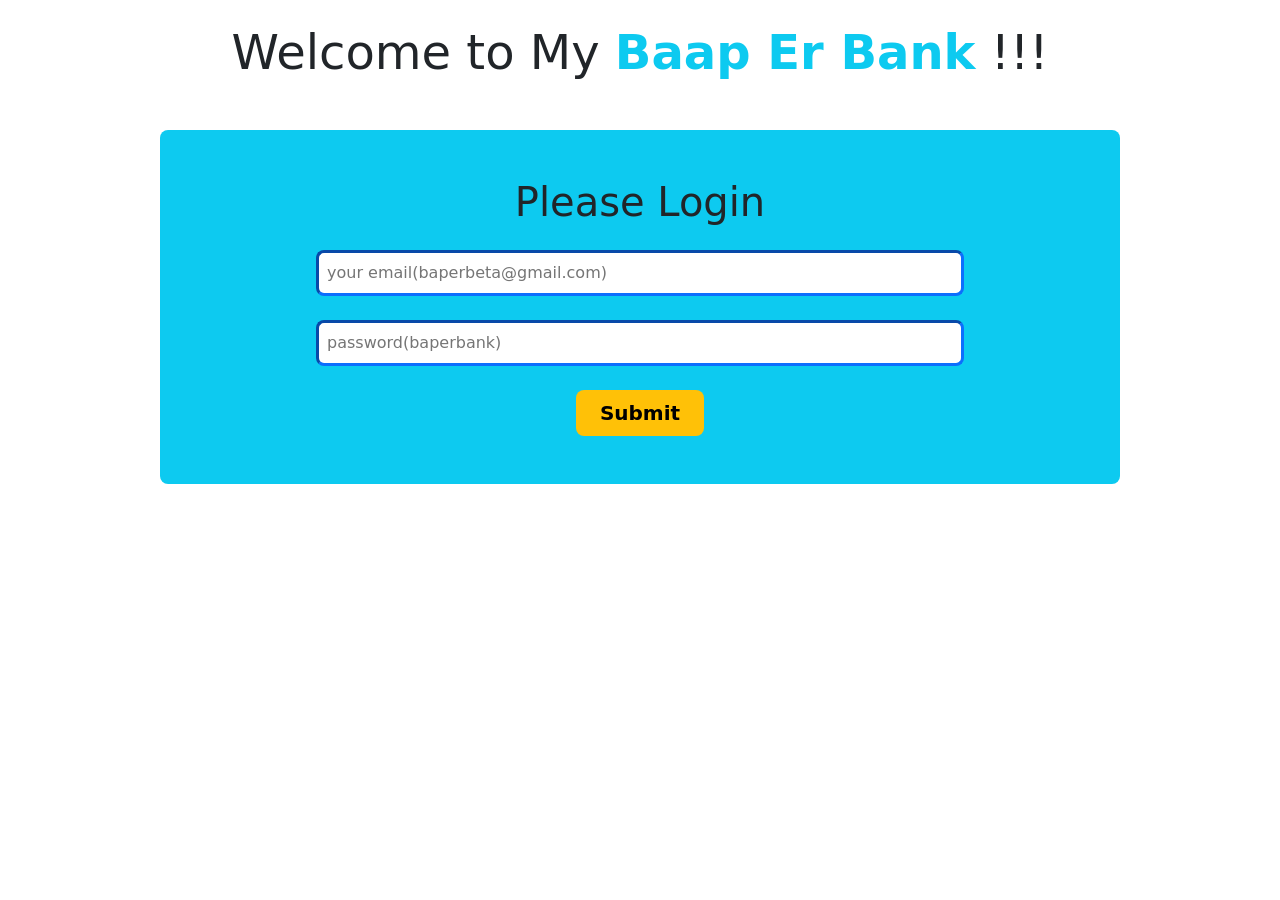
<file: index.html>
<!DOCTYPE html>
<html lang="en">
<head>
    <meta charset="UTF-8">
    <meta http-equiv="X-UA-Compatible" content="IE=edge">
    <meta name="viewport" content="width=device-width, initial-scale=1.0">
    <title>Welcome to my Baap Er Bank</title>
    <!-- css styleseet -->
    <link rel="stylesheet" href="css/style.css">

    <!-- bootstrap css cdn -->
    <link href="https://cdn.jsdelivr.net/npm/bootstrap@5.1.0/dist/css/bootstrap.min.css" rel="stylesheet" integrity="sha384-KyZXEAg3QhqLMpG8r+8fhAXLRk2vvoC2f3B09zVXn8CA5QIVfZOJ3BCsw2P0p/We" crossorigin="anonymous">
</head>
<body>
    <header>
        <div class="container header-section">
            <h1 class="text-center mt-4">Welcome to My <span class="fw-bold text-info">Baap Er Bank</span> !!!</h1>
        </div>
    </header>

    <main>
        <section>
            <div class="container bg-info w-75 mt-5 p-5 rounded-3">
                <h3 class="fs-1 mb-4 text-center">Please Login</h3>
                <div>
                    <form action="#" class="text-center">
                        <input id="user-email" type="text" class="w-75 p-2 border-3 border-primary rounded-3" name="" placeholder="your email(baperbeta@gmail.com)"><br><br>
                        <input id="user-password" type="password" class="w-75 p-2 border-3 border-primary rounded-3" name="" placeholder="password(baperbank)"><br><br>
                        <input id="login-btn" type="button" class="border-0 bg-warning py-2 px-4 fw-bold fs-5 rounded-3" value="Submit">
                    </form>
                </div>
            </div>
        </section>
    </main>

    <footer>

    </footer>

    <!-- my login javascript  -->
    <script src="js/login.js"></script>
    <!-- bootstrap script cdn  -->
    <script src="https://cdn.jsdelivr.net/npm/bootstrap@5.1.0/dist/js/bootstrap.bundle.min.js" integrity="sha384-U1DAWAznBHeqEIlVSCgzq+c9gqGAJn5c/t99JyeKa9xxaYpSvHU5awsuZVVFIhvj" crossorigin="anonymous"></script>
</body>
</html>
</file>
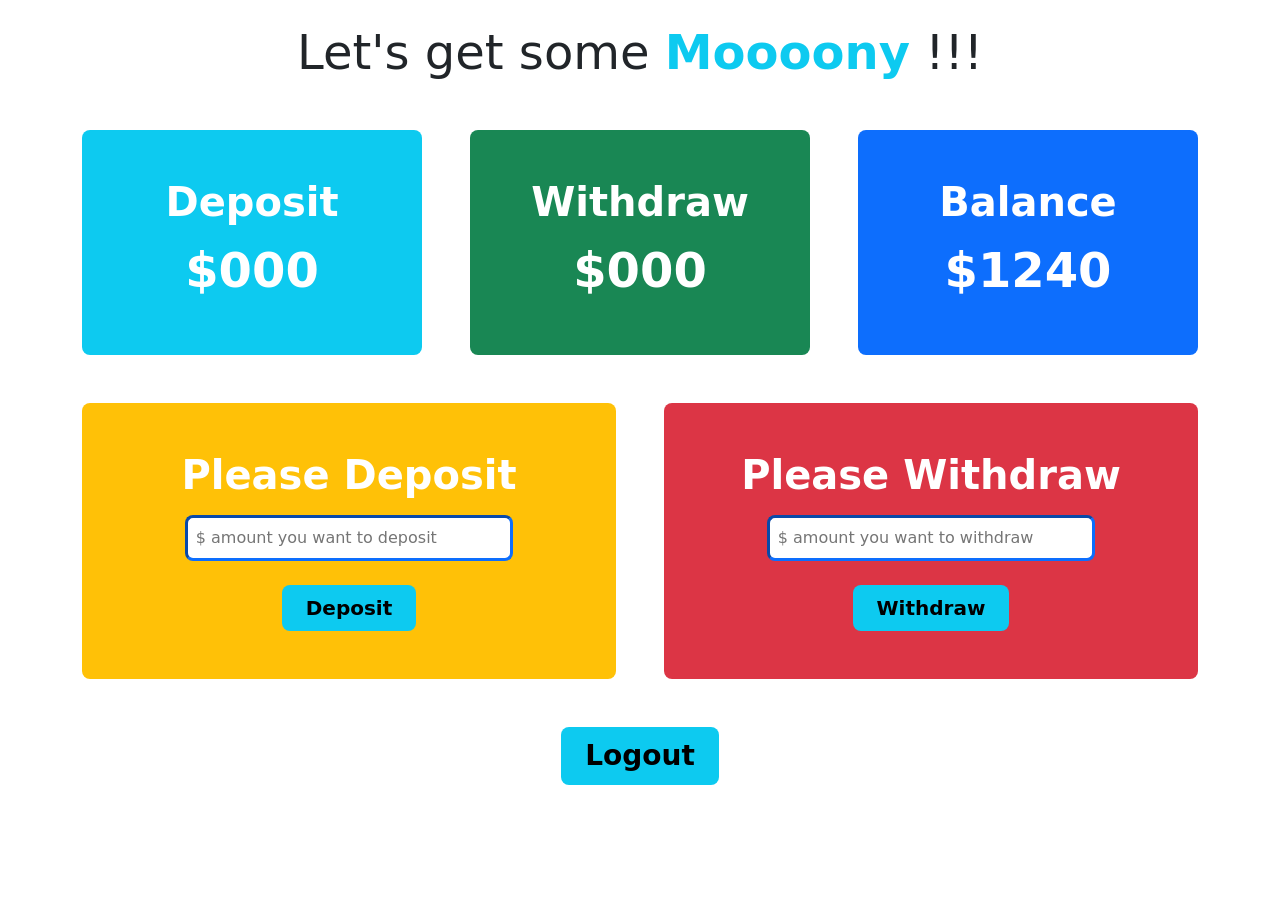
<file: banking.html>
<!DOCTYPE html>
<html lang="en">
<head>
    <meta charset="UTF-8">
    <meta http-equiv="X-UA-Compatible" content="IE=edge">
    <meta name="viewport" content="width=device-width, initial-scale=1.0">
    <title>Banking Page</title>
    <!-- css styleseet -->
    <link rel="stylesheet" href="css/style.css">
    <!-- bootstrap css cdn -->
    <link href="https://cdn.jsdelivr.net/npm/bootstrap@5.1.0/dist/css/bootstrap.min.css" rel="stylesheet" integrity="sha384-KyZXEAg3QhqLMpG8r+8fhAXLRk2vvoC2f3B09zVXn8CA5QIVfZOJ3BCsw2P0p/We" crossorigin="anonymous">
</head>
<body>
    <header>
        <section>
            <div class="container header-section">
                <h1 class="text-center mt-4">Let's get some <span class="fw-bold text-info">Moooony</span> !!!</h1>
            </div>
        </section>
    </header>

    <main>
        <!-- Balance and Transaction -->
        <section class="my-5">
            <div class="container">
                <div class="row g-5 text-white">
                    <div class="col-12 col-md-12 col-lg-4">
                        <div class="p-3  bg-info text-center rounded-3 p-5">
                            <h2 class="fs-1 fw-bold mb-3">Deposit</h2>
                            <h3 class="dolar">$<span id="deposit-total">000</span></h3>
                        </div>
                    </div>
                    <div class="col-12 col-md-12 col-lg-4">
                        <div class="p-3  bg-success text-center rounded-3 p-5">
                            <h2 class="fs-1 fw-bold mb-3">Withdraw</h2>
                            <h3 class="dolar">$<span id="withdraw-total">000</span></h3>
                        </div>
                    </div>
                    <div class="col-12col-12 col-md-12 col-lg-4">
                        <div class="p-3 bg-primary text-center rounded-3 p-5">
                            <h2 class="fs-1 fw-bold mb-3">Balance</h2>
                            <h3 class="dolar">$<span id="balance-total">1240</span></h3>
                        </div>
                    </div>                        
                </div>
            </div>
        </section>

        <!-- Deposit and Withdraw -->
        <section class="my-5">
            <div class="container">
                <div class="row g-5 text-white">
                    <div class="col-12 col-md-12 col-lg-6">
                        <div class="p-3  bg-warning text-center rounded-3 p-5">
                            <h2 class="fs-1 fw-bold mb-3">Please Deposit</h2>
                            <div>
                                <form action="#" class="text-center">
                                    <input id="deposit-input" type="number" class="w-75 p-2 border-3 border-primary rounded-3" name="" placeholder="$ amount you want to deposit"><br><br>
                                    <input id="deposit-btn" type="button" class="border-0 bg-info py-2 px-4 fw-bold fs-5 rounded-3" value="Deposit">
                                </form>
                            </div>
                        </div>
                    </div>
                    <div class="col-12 col-md-12 col-lg-6">
                        <div class="p-3  bg-danger text-center rounded-3 p-5">
                            <h2 class="fs-1 fw-bold mb-3">Please Withdraw</h2>
                            <div>
                                <form action="#" class="text-center">
                                    <input id="withdraw-input" type="number" class="w-75 p-2 border-3 border-primary rounded-3" name="" placeholder="$ amount you want to withdraw"><br><br>
                                    <input id="withdraw-btn" type="button" class="border-0 bg-info py-2 px-4 fw-bold fs-5 rounded-3" value="Withdraw">
                                </form>
                            </div>
                        </div>
                    </div>                     
                </div>
            </div>     
        </section>
    </main>

    <footer>
        <div class="text-center mb-5">          
            <button id="logout-btn" type="button" class="border-0 btn btn-info py-2 px-4 fw-bold fs-3 rounded-3" data-toggle="modal" data-target="#exampleModal">
                Logout
            </button>
        </div>
    </footer>
    <!-- my banking js script  -->
    <script src="js/banking1.js"></script>
    <!-- bootstrap script cdn  -->
    <script src="https://cdn.jsdelivr.net/npm/bootstrap@5.1.0/dist/js/bootstrap.bundle.min.js" integrity="sha384-U1DAWAznBHeqEIlVSCgzq+c9gqGAJn5c/t99JyeKa9xxaYpSvHU5awsuZVVFIhvj" crossorigin="anonymous"></script>
</body>
</html>
</file>
<file: css/style.css>
/* common style  */
*{
    margin: 0;
    padding: 0;
    box-sizing: border-box;
}

/* header style  */

.header-section h1{
    font-size: 3em;
}

.dolar{
    font-weight: bold;
    font-size: 3em;
}
</file>
